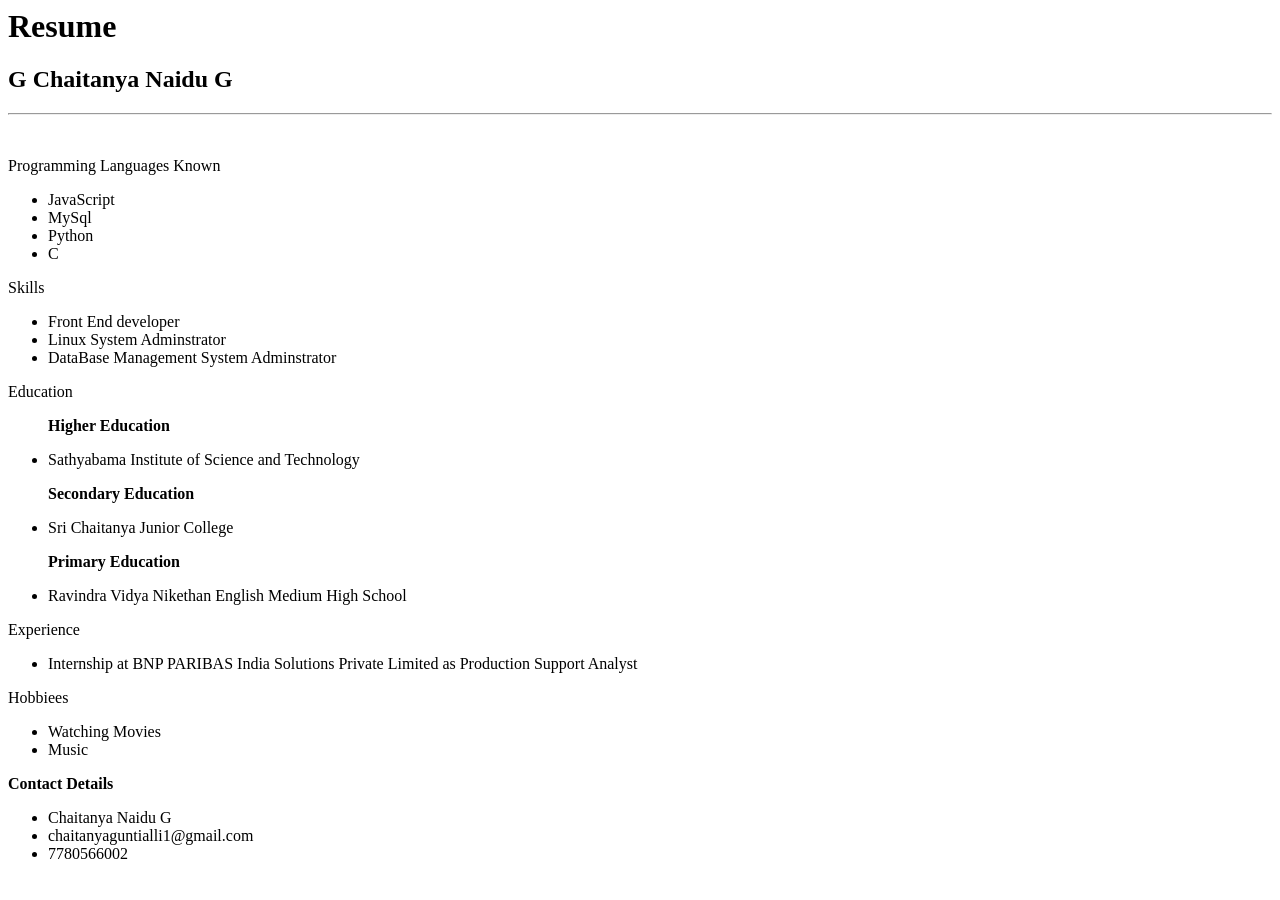
<file: Week2/day4/index.html>
<html>
<head>
    <title>My Resume</title>
</head>
<body>
<div class="content">
  <h1>Resume</h1>
  <h2>G Chaitanya Naidu G</h2>
  <hr/>
  <br>
  <p class="head">Programming Languages Known</p>
  <ul>
    <li>JavaScript</li>
    <li>MySql</li>
    <li>Python</li>
    <li>C</li>
  </ul>
  <p class="head">Skills</p>
  <ul>
    <li>Front End developer</li>
    <li>Linux System Adminstrator</li>
    <li>DataBase Management System Adminstrator</li>
  </ul>
  <p class="head">Education</p>
  <ul>
      <p><strong>Higher Education</strong></p>
      <li>Sathyabama Institute of Science and Technology</li>
      <p><strong>Secondary Education</strong></p>
      <li>Sri Chaitanya Junior College</li>
      <p><strong>Primary Education</strong></p>
      <li>Ravindra Vidya Nikethan English Medium High School</li>
  </ul>
  <p class="head">Experience</p>
  <ul>
    <li>Internship at BNP PARIBAS India Solutions Private Limited as Production Support Analyst</li>
  </ul>
  <p class="head">Hobbiees</p>
  <ul>
    <li>Watching Movies</li>
    <li>Music</li>
  </ul>
</div>
<div>
    <p><strong>Contact Details</strong></p>
    <ul>
        <li>Chaitanya Naidu G</li>
        <li>chaitanyaguntialli1@gmail.com</li>
        <li>7780566002</li>
    </ul>
</div>
</body>
</html>
</file>
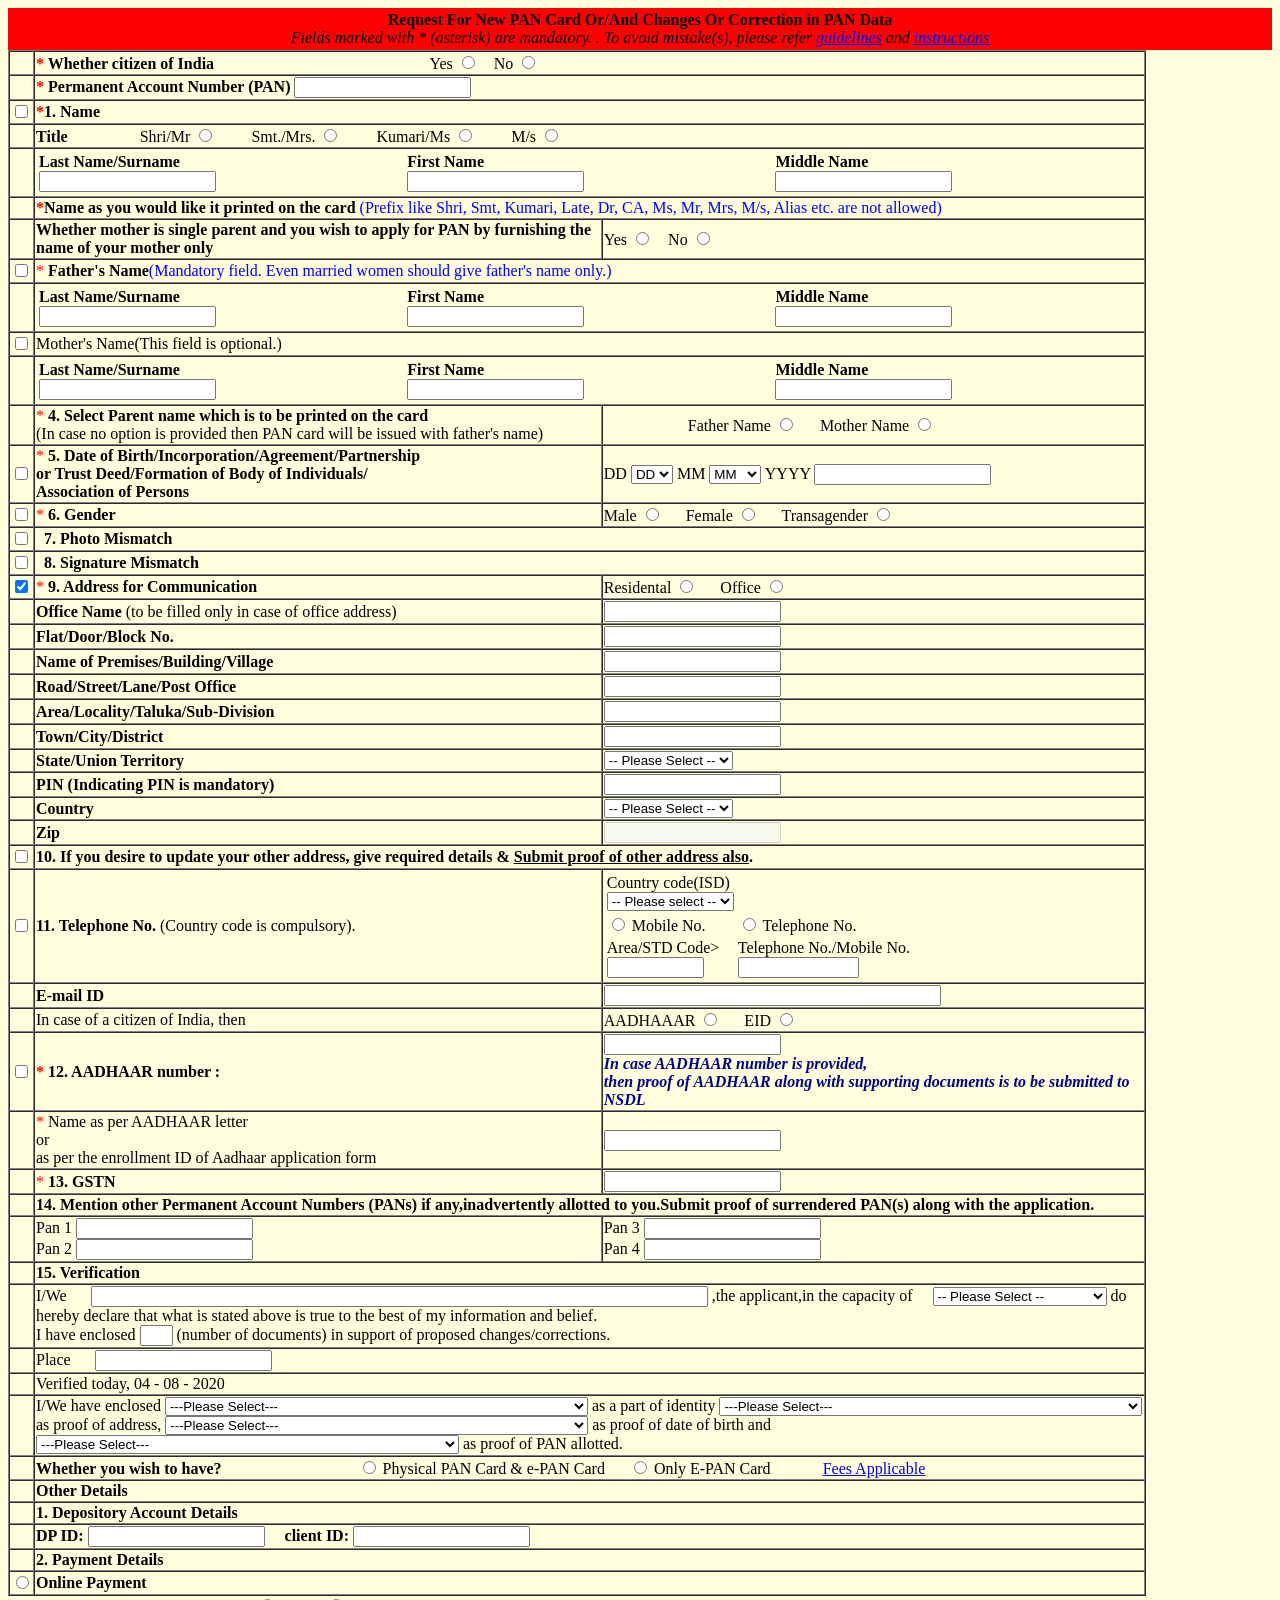
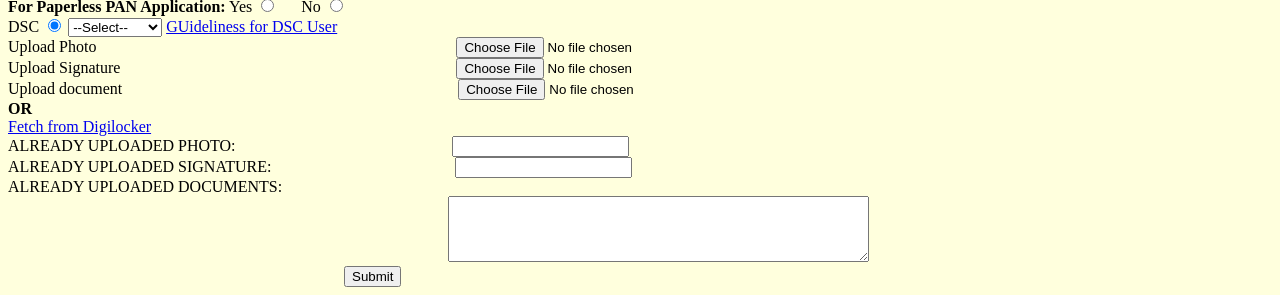
<file: Week3/Day1/index.html>
<!DOCTYPE html>
<html>
<head>
    <title>Pan Card Task</title>
 
</head>
<body bgcolor="FFFFDD">
    <table width = "100%" bgcolor="RED">
        <tbody><tr>
           <td align = "CENTER">
               <b>Request For New PAN Card Or/And Changes Or Correction in PAN Data</b><br>
                    <i>Fields marked with * (asterisk) are mandatory. . To avoid mistake(s), please refer <a href="#">guidelines</a> and <a href="#">instructions</a></i>
                </b>
           </td>
        </tr>
    </tbody></table>

    <form  >
        <table border="1" cellspacing="0" cellspacing="0" width=90%>
            <tbody>
                <tr>
                    <td>&nbsp;</td>
                    <td colspan="2">
                        <b><font color="RED">*</font> Whether citizen of India</b>
                        &emsp;&emsp;&emsp;&emsp;&emsp;&emsp;&emsp;&emsp;&emsp;&emsp;&emsp;&emsp;&emsp;
                        <label for="india">Yes</label>
                        <input type="radio" name="citizen" id="india">&nbsp; &nbsp;
                        <label for="others">No</label> 
                        <input type="radio" name="citizen" id="others">
                </td>
                </tr>
                
                <tr>
                    <td>&nbsp;</td>
                    <td colspan="2">
                        <b><font color="RED">*</font> Permanent Account Number (PAN) </b>
                        <input type="text" value="" id="panNum">
                    </td>
                </tr>
                <tr>
                    <td><input type="checkbox" id="name-check"></td>
                    <td colspan="2"><b><font color="RED">*</font>1. Name</b></td>
                </tr>

                <tr>
                    <td>&nbsp;</td>
                    <td colspan="2"><b>Title</b> 
                    &emsp;&emsp;&emsp;&emsp;

                    <label for="MarriedMen">Shri/Mr</label>
                    <input type="radio" name="title" id="MarriedMen">&emsp;&emsp;
                        
                    <label for="MarriedWomen">Smt./Mrs.</label> 
                    <input type="radio" name="title" id="MarriedWomen">&emsp;&emsp;

                    <label for="Men">Kumari/Ms</label>
                    <input type="radio" name="title" id="Men">&emsp;&emsp;
                        
                    <label for="Women">M/s</label> 
                    <input type="radio" name="title" id="Women">
                </td>
                </tr>
                <tr>
                    <td>&nbsp;</td>
                    <td colspan="2">
                      <table width="100%">
                      <tbody><tr>
                         <td><b>Last Name/Surname</b><br><input type="text" name="lname" ></td>
                         <td><b>First Name</b><br><input type="text" name="fname" ></td>
                         <td><b>Middle Name</b><br><input type="text" name="mname" ></td>
                      </tr>
                      </tbody></table>
                    </td>
                </tr>

                <tr>
                    <td>&nbsp;</td>
                    <td colspan="2"><b><font color="RED">*</font>Name as you would like it printed on the card</b> <font color='BLUE'>(Prefix like Shri, Smt, Kumari, Late, Dr, CA, Ms, Mr, Mrs, M/s, Alias etc. are not allowed)</font></td>
                </tr>

                <tr>
                    <td>&nbsp;</td>
                    <td width="50%"><b> Whether mother is single parent and you wish to apply for PAN by furnishing the name of  your mother only
                     </td>
                        <td> <label for="yes">Yes</label>
                            <input type="radio" name="singleParent" id="yes">&nbsp; &nbsp;
                            <label for="no">No</label> 
                            <input type="radio" name="singleParent" id="no"></td>
                </tr>

                <tr>
                    <td><input type="checkbox" id="fname-check"></td>
                    <td colspan="2"><font color ="RED">*</font><b> Father's Name</b><font color='BLUE'>(Mandatory field. Even married women should give father's name only.)</font></td>
                </tr>
                <tr>
                    <td>&nbsp;</td>
                    <td colspan="2">
                        <table width="100%">
                        <tbody><tr>
                           <td><b>Last Name/Surname</b><br><input type="text" name="lname" ></td>
                           <td><b>First Name</b><br><input type="text" name="fname" ></td>
                           <td><b>Middle Name</b><br><input type="text" name="mname" ></td>
                        </tr>
                        </tbody></table>
                    </td>
                </tr>

                <tr>
                    <td><input type="checkbox" id="mname-check"></td>
                        <td colspan="2">Mother's Name(This field is optional.)</td>
                </tr>
                <tr>
                    <td>&nbsp;</td>
                    <td colspan="2">
                        <table width="100%">
                        <tbody><tr>
                           <td><b>Last Name/Surname</b><br><input type="text" name="lname" ></td>
                           <td><b>First Name</b><br><input type="text" name="fname" ></td>
                           <td><b>Middle Name</b><br><input type="text" name="mname" ></td>
                        </tr>
                        </tbody></table>
                      </td>
  
                </tr>

                <tr>
                    <td>&nbsp;</td>
                    <td width="50%"> 
                        <font color ="RED">*</font><b> 4. Select Parent name which is to be printed on the card</b><br>
                        (In case no option is provided then PAN card will be issued with father's name)
                            
                        </td>
                        <td>
                            &emsp;&emsp;&emsp;&emsp;&emsp;
                            <label for="father-name">Father Name</label>
                            <input type="radio" name="fm-name" id="father-name">
                            &nbsp;&nbsp;&nbsp;&nbsp;
                            <label for="mother-name">Mother Name</label>
                            <input type="radio" name="fm-name" id="mother-name">
                        </td>
                </tr>   

                <tr>
                    <td><input type="checkbox" id="dob-check"></td>
                    <td width="50%"><font color ="RED">*</font><b> 5. Date of Birth/Incorporation/Agreement/Partnership<br>
                        or Trust Deed/Formation of Body of Individuals/<br>
                        Association of Persons
                
                    </td>
                    <td >
                
                            <font>DD</font>
                            <select name="date" id="date">
                                <option value="">DD</option>
                                <option value="">1</option>
                                <option value="">2</option>
                                <option value="">3</option>
                                <option value="">4</option>
                                <option value="">5</option>
                                <option value="">6</option>
                                <option value="">7</option>
                                <option value="">8</option>
                                <option value="">9</option>
                                <option value="">11</option>
                                <option value="">12</option>
                                <option value="">13</option>
                                <option value="">14</option>
                                <option value="">15</option>
                                <option value="">16</option>
                                <option value="">17</option>
                                <option value="">18</option>
                                <option value="">19</option>
                                <option value="">20</option>
                                <option value="">21</option>
                                <option value="">22</option>
                                <option value="">23</option>
                                <option value="">24</option>
                                <option value="">25</option>
                                <option value="">26</option>
                                <option value="">27</option>
                                <option value="">28</option>
                                <option value="">29</option>
                                <option value="">30</option>
                                <option value="">31</option>
                             
                            </select>
    
                            <font>MM</font>
                            <select name="month" id="month">
                                <option value="">MM</option>
                                <option value="">JAN</option>
                                <option value="">FEB</option>
                                <option value="">MAR</option>
                                <option value="">APR</option>
                                <option value="">MAY</option>
                                <option value="">JUN</option>
                                <option value="">JLY</option>
                                <option value="">AUG</option>
                                <option value="">SEP</option>
                                <option value="">OCT</option>
                                <option value="">NOV</option>
                                <option value="">DEC</option>
                            </select>
                        
                            <font>YYYY</font>
                            <input type="text">
                        
                    </td>
                </tr>

                <tr>
                    <td><input type="checkbox" id="gender-check"></td>
                    <td>
                        <font color ="RED">*</font><b> 6. Gender</b>
                            
                        </td>
                        <td>
                            <label for="male">Male</label>
                            <input type="radio" name="gender" id="male">
                            &nbsp;&nbsp;&nbsp;&nbsp;
                            <label for="female">Female</label>
                            <input type="radio" name="gender" id="female">
                            &nbsp;&nbsp;&nbsp;&nbsp;
                            <label for="trans">Transagender</label>
                            <input type="radio" name="gender" id="trans">
                        </td>
                </tr>

                <tr>
                    <td><input type="checkbox" id="photo-check"></td>
                    <td colspan="2">
                        <b>&nbsp; 7. Photo Mismatch</b>
                    </td>
                </tr>
                <tr>
                    <td><input type="checkbox" id="sign-check"></td>
                    <td colspan="2">
                        <b>&nbsp; 8. Signature Mismatch</b>
                    </td>
                </tr>
                <tr>
                    <td><input type="checkbox" id="sign-check" checked></td>
                    <td>
                        <font color ="RED">*</font><b> 9. Address for Communication</b>
                           
                    </td>
                    <td>
                        <label for="male">Residental</label>
                        <input type="radio" name="addres" id="res">
                        &nbsp;&nbsp;&nbsp;&nbsp;
                        <label for="female">Office</label>
                        <input type="radio" name="addres" id="off">
                    </td>
                </tr>
                <tr>
                    <td>&nbsp;</td>
                    <td>
                        <b>Office Name</b> (to be filled only in case of office address)
                        </td>
                    <td><input type="text"></td>
                </tr>
                <tr>
                    <td>&nbsp;</td>
                    <td>
                        <b>Flat/Door/Block No.</b>
                        
                    </td>
                    <td>
                        <input type="text">
                    </td>
                </tr>
                <tr>
                    <td>&nbsp;</td>
                    <td>
                        <b>Name of Premises/Building/Village</b>
                        
                    </td>
                    <td>
                        <input type="text">
                    </td>
                </tr>   
                <tr>
                    <td>&nbsp;</td>
                    <td>
                        <b>Road/Street/Lane/Post Office</b>
                    </td>
                    <td>
                        <input type="text">
                    </td>
                </tr>
                <tr>
                    <td>&nbsp;</td>
                    <td>
                        <b>Area/Locality/Taluka/Sub-Division</b>
                       
                    </td>
                    <td>
                        <input type="text">
                    </td>
                </tr>
                <tr>
                    <td>&nbsp;</td>
                    <td>
                        <b>Town/City/District</b>
                        
                    </td>
                    <td>
                        <input type="text">
                    </td>
                </tr>

                <tr>
                    <td>&nbsp;</td>
                    <td>
                        <b>State/Union Territory</b>
                        
                    </td>
                    <td>
                        <select>
                            <option value="">-- Please Select --</option>
                            <option value="tn">Tn</option>
                            <option value="other">Others</option>
                        </select>
                    </td>
                </tr>

                <tr>
                    <td>&nbsp;</td>
                    <td>
                        <b>PIN (Indicating PIN is mandatory)</b>
        
                    </td>
                    <td>
                        <input type="text">
                    </td>
                </tr>

                <tr>
                    <td>&nbsp;</td>
                    <td>
                        <b>Country</b> 
                    </td>
                    <td>
                        <select>
                            <option value="">-- Please Select --</option>
                            <option value="in">India</option>
                            <option value="other">Others</option>
                        </select>
                    </td>
                </tr>

                <tr>
                    <td>&nbsp;</td>
                    <td>
                        <b>Zip</b>
                    </td>
                    <td>
                        <input type="text" disabled>
                    </td>
                </tr>

                <tr>
                    <td>
                       <input type="checkbox">
                    </td>
                    <td colspan="2">
                       <b> 10. If you desire to update your other address, give required details &amp; </b> <b> <u> Submit proof of other
                       address also</u>.
                    </b></td>
                  </tr>
                  <tr>
                    <td>
                       <input type="checkbox">
                    </td>
                    <td>
                       <b>11. Telephone No.</b>
                        (Country code is compulsory)</u>.
                    </td>
                    <td>
                        <table>
                            <tbody>
                                <tr>
                                    <td>
                                        Country code(ISD) <br>
                                        <select name="ph" id="TelNum">
                                            <option value="">-- Please select --</option>
                                            <option value="in">India (91)</option>
                                            <option value="others">Others (61)</option>
                                        </select>
                                    </td>
                                </tr>
                                <tr>
                                    <td>
                                        <input type="RADIO" name="number" id="phnum" value="M"> Mobile No.
                                    </td>
                                        
                                    <td colspan="1">
                                        <input type="RADIO" name="number" id="telnum" value="T"> Telephone No.
                                    </td>
                                </tr>
                                <tr>
                                    <td>
                                        Area/STD Code><br>
                                        <input type="text" name="STD" value="" id="telnum1" size="10" maxlength="7">
                                       </td>
                                       <td>
                                       Telephone No./Mobile No.<br>
                                        <input type="text" name="NUM" value="" id="pantelnum2" size="13" maxlength="13">
                                        </td>
                                </tr>
                            </tbody>
                        </table>
                    </td>
                  </tr>
                  <tr>
                    <td>&nbsp;</td>
                    <td><b> E-mail ID</b>
                    </td>
                    <td>
                        <input type="text" name="PAN_EMAIL" value="" size="40" maxlength="40">
                    </td>
                  </tr>

                  <tr>
                    <td>&nbsp;</td>
                    <td>
                        In case of a citizen of India, then      
                    </td>
                    <td>
                        <label for="AADHAAAR">AADHAAAR</label>
                            <input type="radio" name="addres" id="AADHAAAR">
                            &nbsp;&nbsp;&nbsp;&nbsp;
                            <label for="EID">EID</label>
                            <input type="radio" name="addres" id="EID   ">
                    </td>
                </tr>

                <tr id="AADHAR">
                   
                    <td><input type="checkbox" id="aadhar-check"></td>
                    <td> <b><font color="RED">*</font> 12. AADHAAR number : </b></td>
                      <td>
                        <input type="text" id="aadh-num">
                        <input type="hidden"> <br>
                        <i><b><font color="#00008B">In case AADHAAR number is provided, <br>then proof of AADHAAR along with supporting documents is to be submitted to NSDL</font></b></i>
                     </td>  
                </tr>
                 <tr>
                 <td> </td>
                   <td><font color="RED">*</font> Name as per AADHAAR letter <br>or <br>as per the enrollment ID of Aadhaar application form
                   </td>
                   <td>
                    <input type="text" id="aad">
                   </td>
                 </tr>
                 
        
                 
                 
                 <tr>
                   <td>&nbsp;</td>
                   <td><font color="RED">*</font> <b>13. GSTN</b>
                    &emsp;&emsp;&emsp;&emsp;&emsp;&emsp;&emsp;&emsp;&emsp;&emsp;&emsp;&emsp;&emsp;&emsp;&emsp;&emsp;&emsp;&emsp;&emsp;&emsp;
                    </td>
                    <td>
                        <input type="text" name="GSTN" value="">
                    </td>
                 </tr>
                 
                 <tr>
                    <td>&nbsp;</td>
                    <td colspan="2"><b>14.  Mention other Permanent Account Numbers (PANs) if any,inadvertently allotted to you.<a>Submit proof of surrendered PAN(s) along with the application.</a> </b></td>
                </tr>
                <tr>
                    <td>&nbsp;</td>
                    <td>
                        <label for="pan1">Pan 1</label>
                        <input type="text" name="pan1" value=""><br>

                        <label for="pan2">Pan 2</label>
                        <input type="text" name="pan2" value=""><br>
                    </td>
                    <td>
                        <label for="pan3">Pan 3</label>
                        <input type="text" name="pan3" value=""><br>
                        
                        <label for="pan4">Pan 4</label>
                        <input type="text" name="pan4" value=""><br>
                    </td>
                </tr>
                
                <tr>
                    <td>&nbsp;</td>
                    <td colspan="2"><b> 15. Verification </b></td>
                 </tr>
                 
                 <tr>
                     <td>&nbsp;</td>
                     <td colspan="2" valign="TOP">I/We 
                     &emsp;
                     <input type="text" name="PAN_VERIFY_NAME" value="" size="75" maxlength="75" onchange="document.getElementById('dsc1').value=this.value" onload="document.getElementById('dsc1').value=this.value"> 
                     ,the applicant,in the capacity of
                     &nbsp;&nbsp;&nbsp;
                     <select name="PAN_VERIFY_CAPACITY">
                              <option value="">-- Please Select --
                              </option><option value="01"> Himself/herself
                              </option><option value="07"> Representative Assessee
                         </option></select>
                     do hereby declare that what is stated above is true to the best of my information and belief. <br>
                     I have enclosed <input type="text" name="PAN_NOCOPY" value="" size="2" maxlength="2">
                     (number of documents) in support of proposed changes/corrections.
                   </td>
                 </tr>
    
                 <tr>
                    <td>&nbsp;</td>
                    <td colspan="2">Place
                      &nbsp;&nbsp;&nbsp;&nbsp;
                      <input type="text" name="Place" value="">
                    </td>
                   </tr>
                  
                   <tr>
                    <td>&nbsp;</td>
                    <td colspan="2">
                      Verified today, 04 - 08 - 2020
                    </td>
                  </tr>
                
                <tr>
                    <td>&nbsp;</td>
                    <td colspan="2">
                        I/We have enclosed   
                        <select name="name">
                            <option value="">---Please Select---</option><option value="9" title="Copy of passport">Copy of passport</option><option value="36" title="Copy of Person of Indian Origin card issued by Government of India">Copy of Person of Indian Origin card issued by Government of India</option>
                        </select>
                        as a part of identity
                        <select name="name">
                            <option value="">---Please Select---</option><option value="9" title="Copy of passport">Copy of passport</option><option value="36" title="Copy of Person of Indian Origin card issued by Government of India">Copy of Person of Indian Origin card issued by Government of India</option>
                        </select>
                        as proof of address,
                        <select name="name">
                            <option value="">---Please Select---</option><option value="9" title="Copy of passport">Copy of passport</option><option value="36" title="Copy of Person of Indian Origin card issued by Government of India">Copy of Person of Indian Origin card issued by Government of India</option>
                        </select>
                        as proof of date of birth and
                        <select name="name">
                            <option value="">---Please Select---</option><option value="9" title="Copy of passport">Copy of passport</option><option value="36" title="Copy of Person of Indian Origin card issued by Government of India">Copy of Person of Indian Origin card issued by Government of India</option>
                        </select>
                         as proof of PAN allotted.
                    </td>
                </tr>
 
                <tr>
                    <td>&nbsp;</td>
                    <td colspan="2">
                        <b> Whether you wish to have? </b>
                        &emsp;&emsp;&emsp;&emsp;&emsp;&emsp;&emsp;&emsp;
                        <input type="radio" name="card" id="both">    
                        <label for="both">Physical PAN Card & e-PAN Card</label>
                            &nbsp;&nbsp;&nbsp;&nbsp;
                            <input type="radio" name="card" id="e-pan">
                            <label for="e-pan">Only E-PAN Card</label>
                            &emsp;&emsp;&emsp;<a href="#">Fees Applicable</a>
                    </td>
                </tr>

                <tr>
                    <td>&nbsp;</td>
                    <td colspan="2">
                        <b> Other Details </b>
                    </td>
                </tr>

                <tr>
                    <td>&nbsp;</td>
                    <td colspan="2">
                        <b>1. Depository Account Details</b>
                    </td>
                </tr>

                <tr>
                    <td>&nbsp;</td>
                    <td colspan="2">
                        <b> DP ID:</b>
                        <input type="text" id="DP"> &nbsp;&nbsp;&nbsp;
                        <b> client ID:</b>
                        <input type="text" id="client">
                    </td>
                </tr>

                <tr>
                    <td>&nbsp;</td>
                    <td colspan="2">
                        <b> 2. Payment Details </b>
                    </td>
                </tr>

                <tr>
                    <td><input type="radio" id="paymnet"></td>
                    <td colspan="2">
                        <b> Online Payment </b>
                    </td>
                </tr>
            </tbody>
        </table>
        <b>For Paperless PAN Application:</b>
            <label for="paperless">Yes</label>
            <input type="radio" name="isPaper" id="yes">
            &nbsp;&nbsp;&nbsp;&nbsp;
            <label for="paper">No</label>
            <input type="radio" name="isPaper" id="no">
            <br>
            <label for="dsc">DSC</label>
            <input type="radio" name="isPaper" id="dsc" checked>
            <select>
                <option value="select">--Select--</option>
                 <option value="MINOR">Minor</option>
                 <option value="lu">Lunatic/Idiot</option>
                 <option value="self">Self</option>
            </select>
            <a href="#">GUideliness for DSC User</a>
            
            <br>
            <label for="photo">Upload Photo</label>
            &emsp;&emsp;&emsp;&emsp;&emsp;&emsp;&emsp;&emsp;&emsp;&emsp;&emsp;&emsp;&emsp;&emsp;&emsp;&emsp;&emsp;&emsp;&emsp;&emsp;&emsp;&emsp;
            <input type="file" id="photo">
            
            <br>
            <label for="sign">Upload Signature</label>
            &nbsp;&nbsp;&emsp;&emsp;&emsp;&emsp;&emsp;&emsp;&emsp;&emsp;&emsp;&emsp;&emsp;&emsp;&emsp;&emsp;&emsp;&emsp;&emsp;&emsp;&emsp;&emsp;
            <input type="file" id="sign">

            <br>
            <label for="document">Upload document</label>
            &nbsp;&nbsp;&emsp;&emsp;&emsp;&emsp;&emsp;&emsp;&emsp;&emsp;&emsp;&emsp;&emsp;&emsp;&emsp;&emsp;&emsp;&emsp;&emsp;&emsp;&emsp;&emsp;
            <input type="file" id="document">
            <br>
            <b>OR</b>
            <br>
            <a href="#">Fetch from Digilocker</a>
            
            <br>
            <label for="photo-send">ALREADY UPLOADED PHOTO:</label>
            &emsp;&emsp;&emsp;&emsp;&emsp;&emsp;&emsp;&emsp;&emsp;&emsp;&emsp;&emsp;&emsp;
            <input type="text" id="photo-send">
            
            <br>
            <label for="sign-send">ALREADY UPLOADED SIGNATURE:</label>
            &emsp;&emsp;&emsp;&emsp;&emsp;&emsp;&emsp;&emsp;&emsp;&emsp;&emsp;
            <input type="text" id="sign-send">
            
            <br>
            <label for="document-send">ALREADY UPLOADED DOCUMENTS:</label><br>
            &emsp;&emsp;&emsp;&emsp;&emsp;&emsp;&emsp; &emsp;&emsp;&emsp;&emsp;&emsp;&emsp;&emsp;&emsp;&emsp;&emsp;&emsp;&emsp;&emsp;&emsp;&emsp;&emsp;&emsp;&emsp;&emsp;&emsp;
            <textarea rows="4" cols="50" value=""></textarea><br>
            &emsp;&emsp;&emsp;&emsp;&emsp;&emsp;&emsp;&emsp;&emsp;&emsp;&emsp;&emsp;&emsp;&emsp;&emsp;&emsp;&emsp;&emsp;&emsp;&emsp;&emsp;<input  type="submit">
            
        </form>

</body>
</html>
</file>
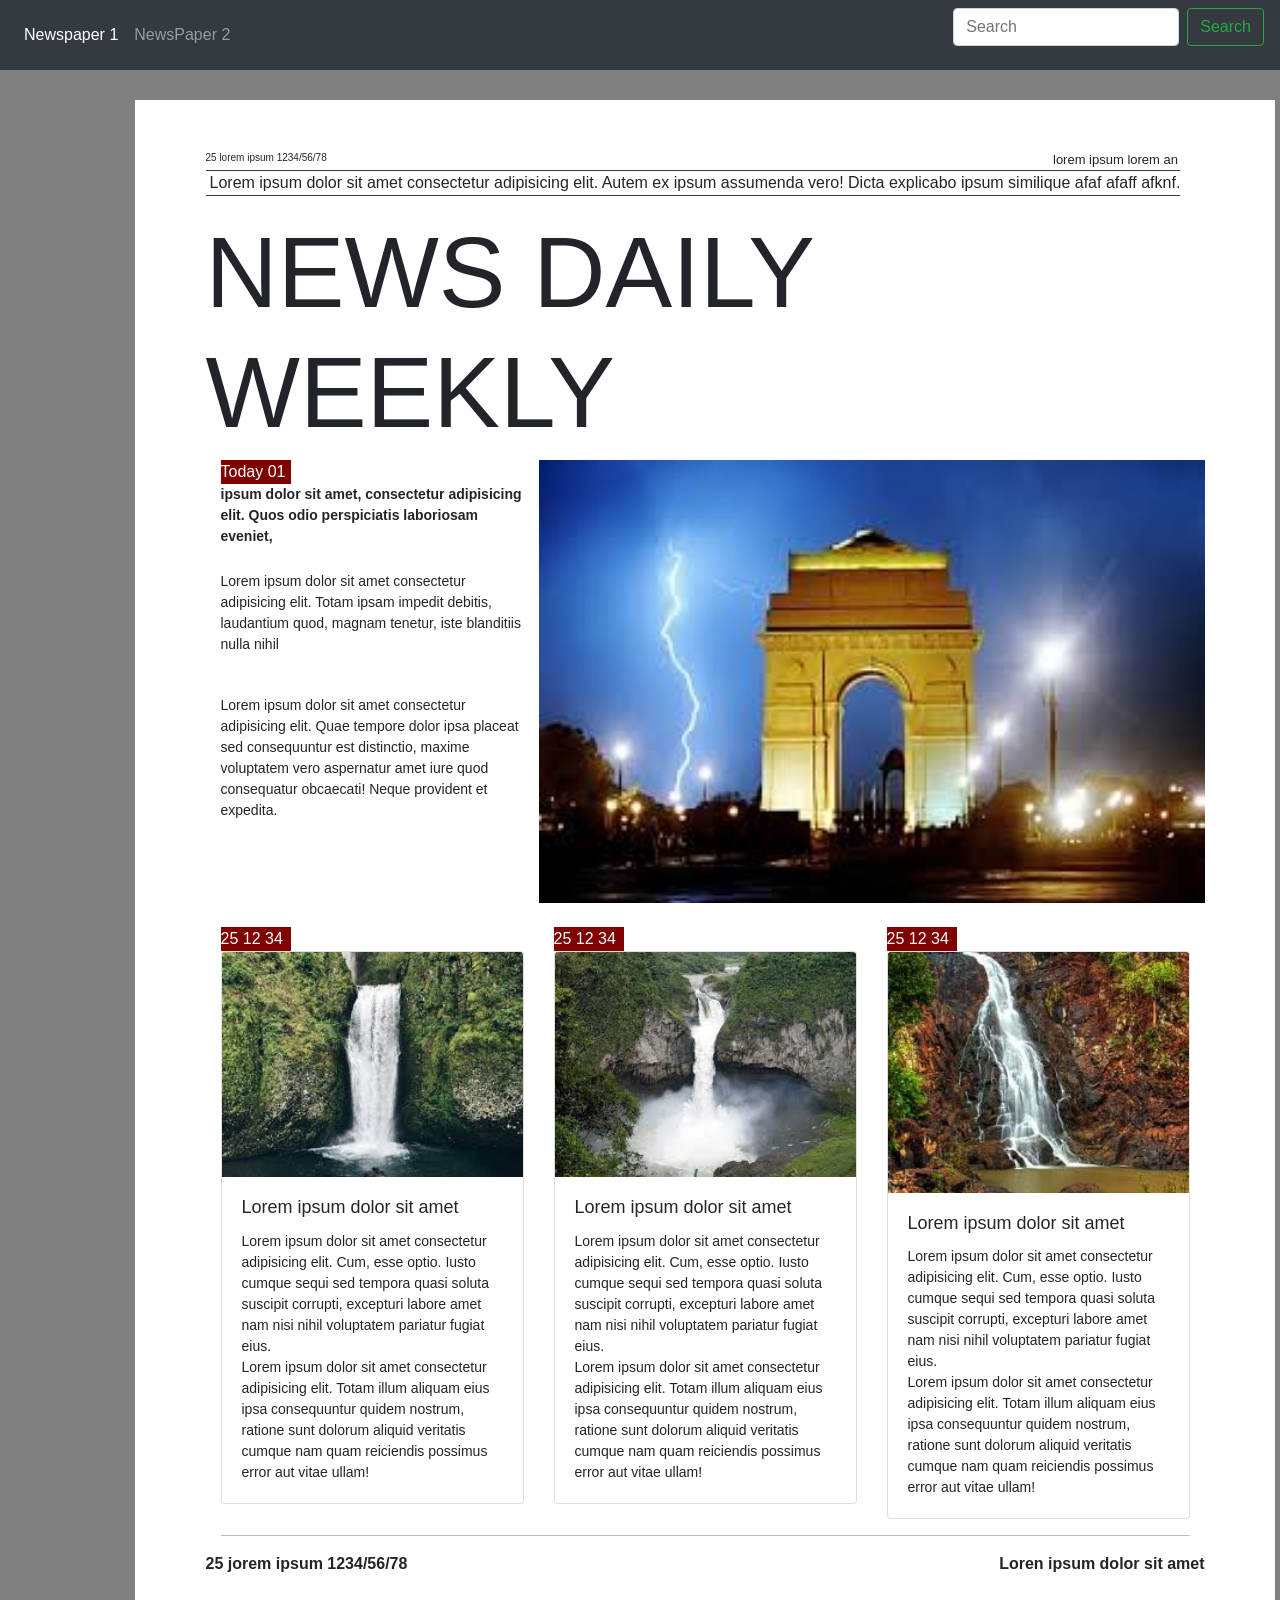
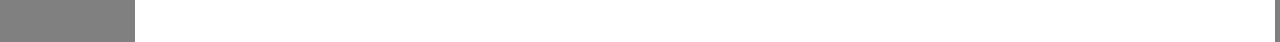
<file: week4/day1/NewsPaperTask/index.html>
<html lang="en">
<head>
    <title>NewsPaper</title>
    <link rel="stylesheet" href="https://stackpath.bootstrapcdn.com/bootstrap/4.5.1/css/bootstrap.min.css">
    <link rel="stylesheet" href="style.css">
    <style>
        hr {
    margin-top: 1rem;
    margin-bottom: 1rem;
    border: 0;
    border-top: 1px solid rgb(0 0 0 / 26%);
    
    }
    </style>
</head>
<body style="background-color: grey;">
     <header>
        <nav class="navbar navbar-expand-md navbar-dark fixed-top bg-dark">
          <button class="navbar-toggler" type="button" data-toggle="collapse" data-target="#navbarCollapse" aria-controls="navbarCollapse" aria-expanded="false" aria-label="Toggle navigation">
            <span class="navbar-toggler-icon"></span>
          </button>
          <div class="collapse navbar-collapse" id="navbarCollapse">
            <ul class="navbar-nav mr-auto">
              <li class="nav-item active">
                <a class="nav-link disabled" href="index.html">Newspaper 1 <span class="sr-only">(current)</span></a>
              </li>
              <li class="nav-item">
                <a class="nav-link" href="task1.html">NewsPaper 2</a>
              </li>
             
            </ul>
            <form class="form-inline mt-2 mt-md-0">
              <input class="form-control mr-sm-2" type="text" placeholder="Search" aria-label="Search">
              <button class="btn btn-outline-success my-2 my-sm-0" type="submit">Search</button>
            </form>
          </div>
        </nav>
    </header>
      <div class="container outermost">
          <div class="container innerbox">
            <div class="row">
                <div class="col-2 pl-0">
                    <p style="font-size: 10px;padding-bottom: 0px;margin-bottom: 0px;">25 lorem ipsum 1234/56/78</p>
                </div>
                <div class="col-2 offset-md-8 pr-0">
                    <p style="font-size: 13px;padding-bottom: 0px;margin-bottom: 0px;">lorem ipsum lorem an </p>
                </div>
            </div>
            <div class="row">
                <p class="pt-0 pl-1 border-top border-bottom border-dark">Lorem ipsum dolor sit amet consectetur adipisicing elit. Autem ex ipsum assumenda vero! Dicta explicabo ipsum similique afaf afaff afknf.</p>
            </div>
            <div class="row">
                <h1 style="font-size: 100px;">NEWS DAILY WEEKLY</h1>
            </div>
            <div class="row">
                <div class="col-4">
                    <div class="banner">Today 01</div>
                    <strong style="font-size: 14px;">ipsum dolor sit amet, consectetur adipisicing elit. Quos odio perspiciatis laboriosam eveniet,</strong> 
                    <br>
                    <br>
                    <p style="font-size: 14px;">Lorem ipsum dolor sit amet consectetur adipisicing elit. Totam ipsam impedit debitis, laudantium quod, magnam tenetur, iste blanditiis nulla nihil</p>
                    <br>
                    <p style="font-size: 14px;">Lorem ipsum dolor sit amet consectetur adipisicing elit. Quae tempore dolor ipsa placeat sed consequuntur est distinctio, maxime voluptatem vero aspernatur amet iure quod consequatur obcaecati! Neque provident et expedita.</p>
                </div>
                <div class="col-8">
                    <div class="row">
                       <img src="Image1.jpg" alt="article1" class="article1 img-fluid">
                    </div>
                </div>
            </div>
            <br>
            <div class="row">
                <div class="col-4">
                    <div class="banner">25 12 34</div>
                    <div class="card">
                        <img class="card-img-top img-fluid" src="image2.jpg" alt="Card image">
                        <div class="card-body">
                          <h4 class="card-title" style="font-size: 18px;">Lorem ipsum dolor sit amet</h4>
                          <p class="card-text" style="font-size: 14px;">Lorem ipsum dolor sit amet consectetur adipisicing elit. Cum, esse optio. Iusto cumque sequi sed tempora quasi soluta suscipit corrupti, excepturi labore amet nam nisi nihil voluptatem pariatur fugiat eius.
                            <br>
                            Lorem ipsum dolor sit amet consectetur adipisicing elit. Totam illum aliquam eius ipsa consequuntur quidem nostrum, ratione sunt dolorum aliquid veritatis cumque nam quam reiciendis possimus error aut vitae ullam!

                          </p>
                        </div>
                    </div>
                </div>
                <div class="col-4">
                    <div class="banner">25 12 34</div>
                    <div class="card">
                        <img class="card-img-top img-fluid" src="image3.jpg" alt="Card image">
                        <div class="card-body">
                          <h4 class="card-title" style="font-size: 18px;">Lorem ipsum dolor sit amet</h4>
                          <p class="card-text" style="font-size: 14px;">Lorem ipsum dolor sit amet consectetur adipisicing elit. Cum, esse optio. Iusto cumque sequi sed tempora quasi soluta suscipit corrupti, excepturi labore amet nam nisi nihil voluptatem pariatur fugiat eius.
                            <br>
                            Lorem ipsum dolor sit amet consectetur adipisicing elit. Totam illum aliquam eius ipsa consequuntur quidem nostrum, ratione sunt dolorum aliquid veritatis cumque nam quam reiciendis possimus error aut vitae ullam!

                          </p>
                        </div>
                    </div>
                </div>
                <div class="col-4">
                    <div class="banner">25 12 34</div>
                    <div class="card">
                        <img class="card-img-top img-fluid" src="image4.jpg" alt="Card image">
                        <div class="card-body">
                          <h4 class="card-title" style="font-size: 18px;">Lorem ipsum dolor sit amet</h4>
                          <p class="card-text" style="font-size: 14px;">Lorem ipsum dolor sit amet consectetur adipisicing elit. Cum, esse optio. Iusto cumque sequi sed tempora quasi soluta suscipit corrupti, excepturi labore amet nam nisi nihil voluptatem pariatur fugiat eius.
                            <br>
                            Lorem ipsum dolor sit amet consectetur adipisicing elit. Totam illum aliquam eius ipsa consequuntur quidem nostrum, ratione sunt dolorum aliquid veritatis cumque nam quam reiciendis possimus error aut vitae ullam!

                          </p>
                        </div>
                    </div>
                </div>
            </div>
            <hr>
            <div class="row">
                <p class="w-100"><b>25 jorem ipsum 1234/56/78</b><b class="float-right"> Loren ipsum dolor sit amet</b></p>
              </div>

         </div>
      </div>


</body>
</html>
</file>
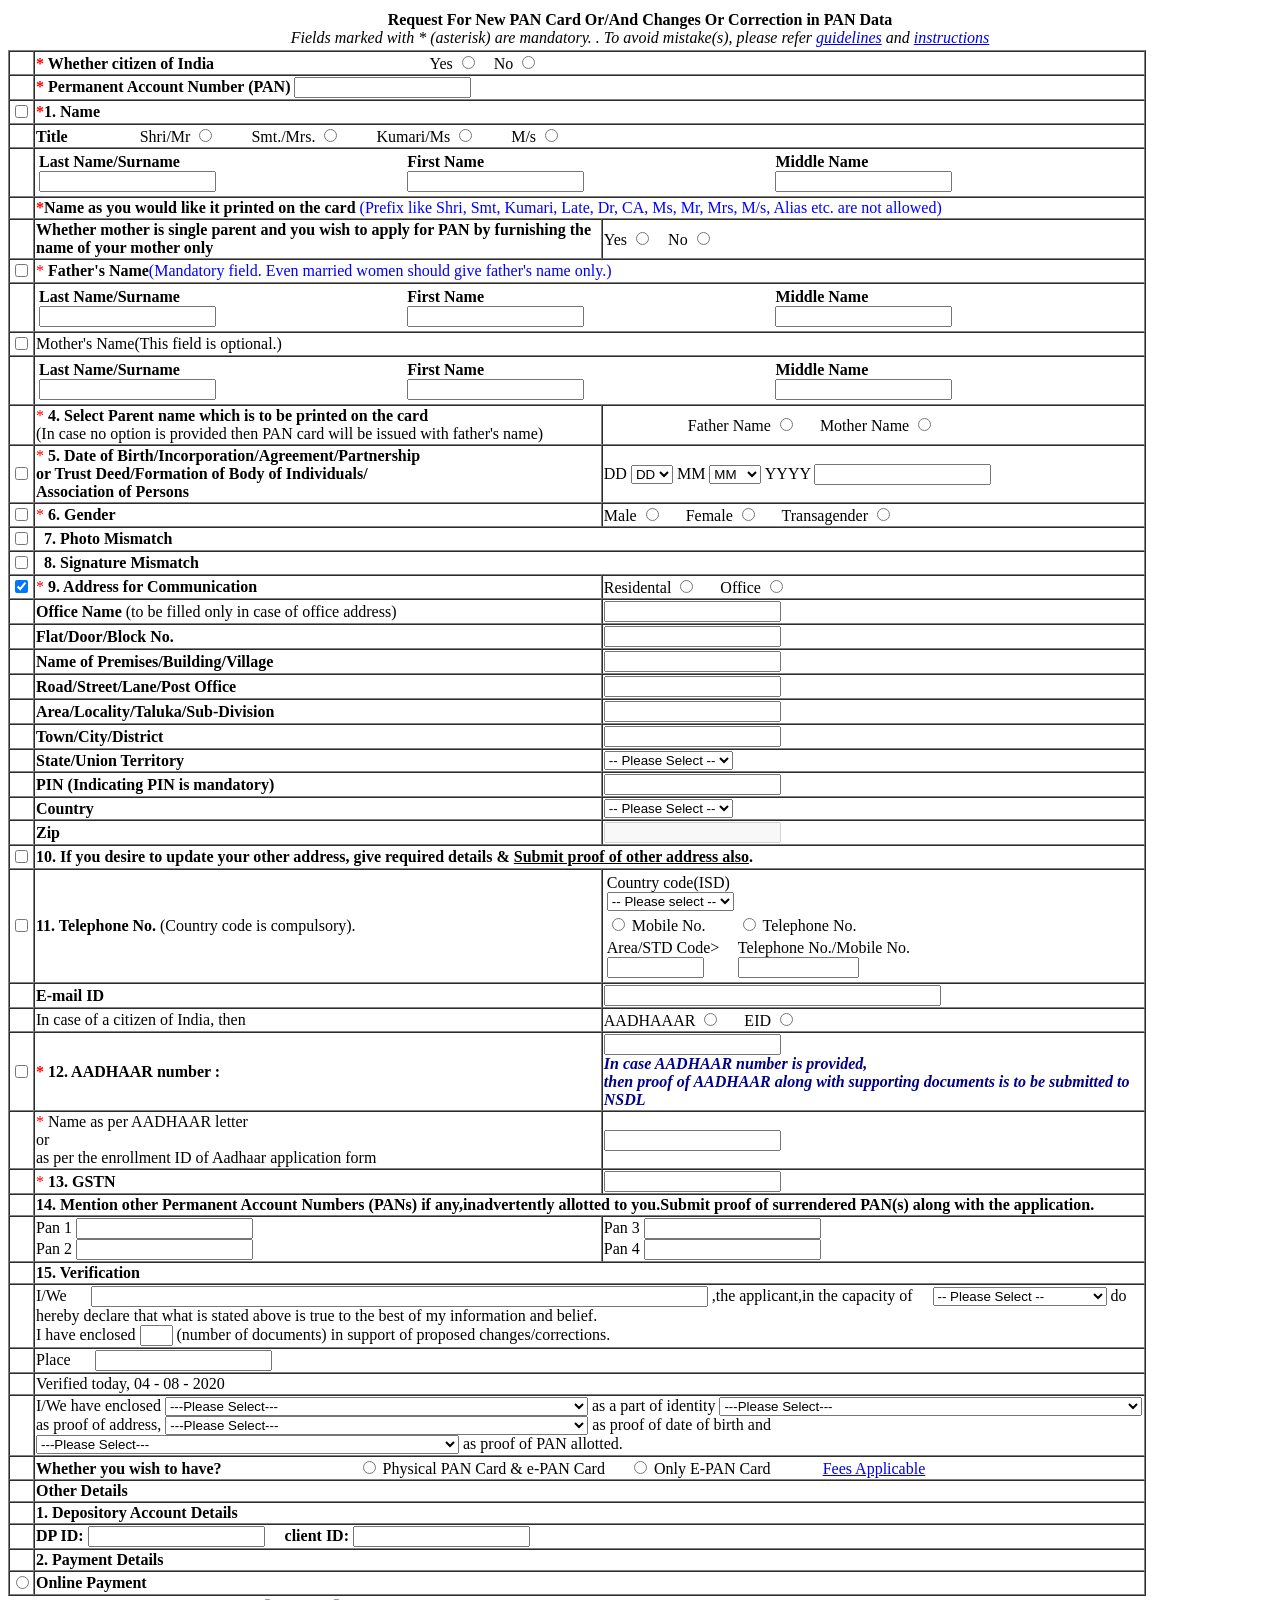
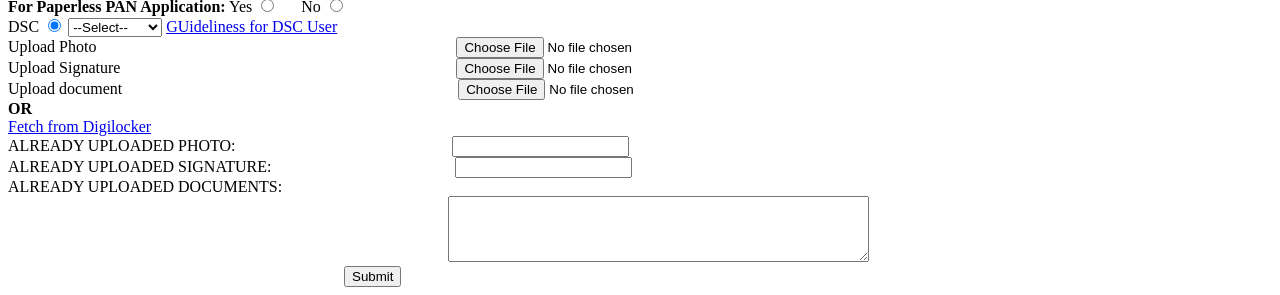
<file: Week3/Day1/Pan_Card.html>
<!DOCTYPE html>
<html>
<head>
    <title>Pan Card Task</title>
 
</head>
<body>
<table width = "100%">
    <tbody>
        <tr>
           <td align = "CENTER">
               <b>Request For New PAN Card Or/And Changes Or Correction in PAN Data</b><br>
                    <i>Fields marked with * (asterisk) are mandatory. . To avoid mistake(s), please refer <a href="#">guidelines</a> and <a href="#">instructions</a></i>
                </b>
           </td>
        </tr>
    </tbody>
</table>

    <form  >
        <table border="1" cellspacing="0" cellspacing="0" width=90%>
            <tbody>
                <tr>
                    <td>&nbsp;</td>
                    <td colspan="2">
                        <b> <font color="RED">*</font> Whether citizen of India</b>
                        &emsp;&emsp;&emsp;&emsp;&emsp;&emsp;&emsp;&emsp;&emsp;&emsp;&emsp;&emsp;&emsp;
                        <label for="india">Yes</label>
                        <input type="radio" name="citizen" id="india">&nbsp; &nbsp;
                        <label for="others">No</label> 
                        <input type="radio" name="citizen" id="others">
                </td>
                </tr>
                
                <tr>
                    <td>&nbsp;</td>
                    <td colspan="2">
                        <b><font color="RED">*</font> Permanent Account Number (PAN) </b>
                        <input type="text" value="" id="panNum">
                    </td>
                </tr>
                <tr>
                    <td><input type="checkbox" id="name-check"></td>
                    <td colspan="2"><b><font color="RED">*</font>1. Name</b></td>
                </tr>

                <tr>
                    <td>&nbsp;</td>
                    <td colspan="2"><b>Title</b> 
                    &emsp;&emsp;&emsp;&emsp;

                    <label for="MarriedMen">Shri/Mr</label>
                    <input type="radio" name="title" id="MarriedMen">&emsp;&emsp;
                        
                    <label for="MarriedWomen">Smt./Mrs.</label> 
                    <input type="radio" name="title" id="MarriedWomen">&emsp;&emsp;

                    <label for="Men">Kumari/Ms</label>
                    <input type="radio" name="title" id="Men">&emsp;&emsp;
                        
                    <label for="Women">M/s</label> 
                    <input type="radio" name="title" id="Women">
                    </td>
                </tr>
                <tr>
                    <td>&nbsp;</td>
                    <td colspan="2">
                      <table width="100%">
                      <tbody><tr>
                         <td><b>Last Name/Surname</b><br><input type="text" name="lname" ></td>
                         <td><b>First Name</b><br><input type="text" name="fname" ></td>
                         <td><b>Middle Name</b><br><input type="text" name="mname" ></td>
                      </tr>
                      </tbody></table>
                    </td>
                </tr>

                <tr>
                    <td>&nbsp;</td>
                    <td colspan="2"><b><font color="RED">*</font>Name as you would like it printed on the card</b> <font color='BLUE'>(Prefix like Shri, Smt, Kumari, Late, Dr, CA, Ms, Mr, Mrs, M/s, Alias etc. are not allowed)</font></td>
                </tr>

                <tr>
                    <td>&nbsp;</td>
                    <td width="50%"><b> Whether mother is single parent and you wish to apply for PAN by furnishing the name of  your mother only
                     </td>
                    <td> 
                        <label for="yes">Yes</label>
                            <input type="radio" name="singleParent" id="yes">&nbsp; &nbsp;
                            <label for="no">No</label> 
                            <input type="radio" name="singleParent" id="no">
                    </td>
                </tr>

                <tr>
                    <td><input type="checkbox" id="fname-check"></td>
                    <td colspan="2"><font color ="RED">*</font><b> Father's Name</b><font color='BLUE'>(Mandatory field. Even married women should give father's name only.)</font></td>
                </tr>
                <tr>
                    <td>&nbsp;</td>
                    <td colspan="2">
                        <table width="100%">
                        <tbody><tr>
                           <td><b>Last Name/Surname</b><br><input type="text" name="lname" ></td>
                           <td><b>First Name</b><br><input type="text" name="fname" ></td>
                           <td><b>Middle Name</b><br><input type="text" name="mname" ></td>
                        </tr>
                        </tbody></table>
                    </td>
                </tr>

                <tr>
                    <td><input type="checkbox" id="mname-check"></td>
                        <td colspan="2">Mother's Name(This field is optional.)</td>
                </tr>
                <tr>
                    <td>&nbsp;</td>
                    <td colspan="2">
                        <table width="100%">
                        <tbody><tr>
                           <td><b>Last Name/Surname</b><br><input type="text" name="lname" ></td>
                           <td><b>First Name</b><br><input type="text" name="fname" ></td>
                           <td><b>Middle Name</b><br><input type="text" name="mname" ></td>
                        </tr>
                        </tbody></table>
                      </td>
  
                </tr>

                <tr>
                    <td>&nbsp;</td>
                    <td width="50%"> 
                        <font color ="RED">*</font><b> 4. Select Parent name which is to be printed on the card</b><br>
                        (In case no option is provided then PAN card will be issued with father's name)
                            
                        </td>
                        <td>
                            &emsp;&emsp;&emsp;&emsp;&emsp;
                            <label for="father-name">Father Name</label>
                            <input type="radio" name="fm-name" id="father-name">
                            &nbsp;&nbsp;&nbsp;&nbsp;
                            <label for="mother-name">Mother Name</label>
                            <input type="radio" name="fm-name" id="mother-name">
                        </td>
                </tr>   

                <tr>
                    <td><input type="checkbox" id="dob-check"></td>
                    <td width="50%"><font color ="RED">*</font><b> 5. Date of Birth/Incorporation/Agreement/Partnership<br>
                        or Trust Deed/Formation of Body of Individuals/<br>
                        Association of Persons
                
                    </td>
                    <td >
                
                            <font>DD</font>
                            <select name="date" id="date">
                                <option value="">DD</option>
                                <option value="">1</option>
                                <option value="">2</option>
                                <option value="">3</option>
                                <option value="">4</option>
                                <option value="">5</option>
                                <option value="">6</option>
                                <option value="">7</option>
                                <option value="">8</option>
                                <option value="">9</option>
                                <option value="">11</option>
                                <option value="">12</option>
                                <option value="">13</option>
                                <option value="">14</option>
                                <option value="">15</option>
                                <option value="">16</option>
                                <option value="">17</option>
                                <option value="">18</option>
                                <option value="">19</option>
                                <option value="">20</option>
                                <option value="">21</option>
                                <option value="">22</option>
                                <option value="">23</option>
                                <option value="">24</option>
                                <option value="">25</option>
                                <option value="">26</option>
                                <option value="">27</option>
                                <option value="">28</option>
                                <option value="">29</option>
                                <option value="">30</option>
                                <option value="">31</option>
                             
                            </select>
    
                            <font>MM</font>
                            <select name="month" id="month">
                                <option value="">MM</option>
                                <option value="">JAN</option>
                                <option value="">FEB</option>
                                <option value="">MAR</option>
                                <option value="">APR</option>
                                <option value="">MAY</option>
                                <option value="">JUN</option>
                                <option value="">JLY</option>
                                <option value="">AUG</option>
                                <option value="">SEP</option>
                                <option value="">OCT</option>
                                <option value="">NOV</option>
                                <option value="">DEC</option>
                            </select>
                        
                            <font>YYYY</font>
                            <input type="text">
                        
                    </td>
                </tr>

                <tr>
                    <td><input type="checkbox" id="gender-check"></td>
                    <td>
                        <font color ="RED">*</font><b> 6. Gender</b>
                            
                        </td>
                        <td>
                            <label for="male">Male</label>
                            <input type="radio" name="gender" id="male">
                            &nbsp;&nbsp;&nbsp;&nbsp;
                            <label for="female">Female</label>
                            <input type="radio" name="gender" id="female">
                            &nbsp;&nbsp;&nbsp;&nbsp;
                            <label for="trans">Transagender</label>
                            <input type="radio" name="gender" id="trans">
                        </td>
                </tr>

                <tr>
                    <td><input type="checkbox" id="photo-check"></td>
                    <td colspan="2">
                        <b>&nbsp; 7. Photo Mismatch</b>
                    </td>
                </tr>
                <tr>
                    <td><input type="checkbox" id="sign-check"></td>
                    <td colspan="2">
                        <b>&nbsp; 8. Signature Mismatch</b>
                    </td>
                </tr>
                <tr>
                    <td><input type="checkbox" id="sign-check" checked></td>
                    <td>
                        <font color ="RED">*</font><b> 9. Address for Communication</b>
                           
                    </td>
                    <td>
                        <label for="male">Residental</label>
                        <input type="radio" name="addres" id="res">
                        &nbsp;&nbsp;&nbsp;&nbsp;
                        <label for="female">Office</label>
                        <input type="radio" name="addres" id="off">
                    </td>
                </tr>
                <tr>
                    <td>&nbsp;</td>
                    <td>
                        <b>Office Name</b> (to be filled only in case of office address)
                        </td>
                    <td><input type="text"></td>
                </tr>
                <tr>
                    <td>&nbsp;</td>
                    <td>
                        <b>Flat/Door/Block No.</b>
                        
                    </td>
                    <td>
                        <input type="text">
                    </td>
                </tr>
                <tr>
                    <td>&nbsp;</td>
                    <td>
                        <b>Name of Premises/Building/Village</b>
                        
                    </td>
                    <td>
                        <input type="text">
                    </td>
                </tr>   
                <tr>
                    <td>&nbsp;</td>
                    <td>
                        <b>Road/Street/Lane/Post Office</b>
                    </td>
                    <td>
                        <input type="text">
                    </td>
                </tr>
                <tr>
                    <td>&nbsp;</td>
                    <td>
                        <b>Area/Locality/Taluka/Sub-Division</b>
                       
                    </td>
                    <td>
                        <input type="text">
                    </td>
                </tr>
                <tr>
                    <td>&nbsp;</td>
                    <td>
                        <b>Town/City/District</b>
                        
                    </td>
                    <td>
                        <input type="text">
                    </td>
                </tr>

                <tr>
                    <td>&nbsp;</td>
                    <td>
                        <b>State/Union Territory</b>
                        
                    </td>
                    <td>
                        <select>
                            <option value="">-- Please Select --</option>
                            <option value="tn">Tn</option>
                            <option value="other">Others</option>
                        </select>
                    </td>
                </tr>

                <tr>
                    <td>&nbsp;</td>
                    <td>
                        <b>PIN (Indicating PIN is mandatory)</b>
        
                    </td>
                    <td>
                        <input type="text">
                    </td>
                </tr>

                <tr>
                    <td>&nbsp;</td>
                    <td>
                        <b>Country</b> 
                    </td>
                    <td>
                        <select>
                            <option value="">-- Please Select --</option>
                            <option value="in">India</option>
                            <option value="other">Others</option>
                        </select>
                    </td>
                </tr>

                <tr>
                    <td>&nbsp;</td>
                    <td>
                        <b>Zip</b>
                    </td>
                    <td>
                        <input type="text" disabled>
                    </td>
                </tr>

                <tr>
                    <td>
                       <input type="checkbox">
                    </td>
                    <td colspan="2">
                       <b> 10. If you desire to update your other address, give required details &amp; </b> <b> <u> Submit proof of other
                       address also</u>.
                    </b></td>
                  </tr>
                  <tr>
                    <td>
                       <input type="checkbox">
                    </td>
                    <td>
                       <b>11. Telephone No.</b>
                        (Country code is compulsory)</u>.
                    </td>
                    <td>
                        <table>
                            <tbody>
                                <tr>
                                    <td>
                                        Country code(ISD) <br>
                                        <select name="ph" id="TelNum">
                                            <option value="">-- Please select --</option>
                                            <option value="in">India (91)</option>
                                            <option value="others">Others (61)</option>
                                        </select>
                                    </td>
                                </tr>
                                <tr>
                                    <td>
                                        <input type="RADIO" name="number" id="phnum" value="M"> Mobile No.
                                    </td>
                                        
                                    <td colspan="1">
                                        <input type="RADIO" name="number" id="telnum" value="T"> Telephone No.
                                    </td>
                                </tr>
                                <tr>
                                    <td>
                                        Area/STD Code><br>
                                        <input type="text" name="STD" value="" id="telnum1" size="10" maxlength="7">
                                       </td>
                                       <td>
                                       Telephone No./Mobile No.<br>
                                        <input type="text" name="NUM" value="" id="pantelnum2" size="13" maxlength="13">
                                        </td>
                                </tr>
                            </tbody>
                        </table>
                    </td>
                  </tr>
                  <tr>
                    <td>&nbsp;</td>
                    <td><b> E-mail ID</b>
                    </td>
                    <td>
                        <input type="text" name="PAN_EMAIL" value="" size="40" maxlength="40">
                    </td>
                  </tr>

                  <tr>
                    <td>&nbsp;</td>
                    <td>
                        In case of a citizen of India, then      
                    </td>
                    <td>
                        <label for="AADHAAAR">AADHAAAR</label>
                            <input type="radio" name="addres" id="AADHAAAR">
                            &nbsp;&nbsp;&nbsp;&nbsp;
                            <label for="EID">EID</label>
                            <input type="radio" name="addres" id="EID   ">
                    </td>
                </tr>

                <tr id="AADHAR">
                   
                    <td><input type="checkbox" id="aadhar-check"></td>
                    <td> <b><font color="RED">*</font> 12. AADHAAR number : </b></td>
                      <td>
                        <input type="text" id="aadh-num">
                        <input type="hidden"> <br>
                        <i><b><font color="#00008B">In case AADHAAR number is provided, <br>then proof of AADHAAR along with supporting documents is to be submitted to NSDL</font></b></i>
                     </td>  
                </tr>
                 <tr>
                 <td> </td>
                   <td><font color="RED">*</font> Name as per AADHAAR letter <br>or <br>as per the enrollment ID of Aadhaar application form
                   </td>
                   <td>
                    <input type="text" id="aad">
                   </td>
                 </tr>
                 
        
                 
                 
                 <tr>
                   <td>&nbsp;</td>
                   <td><font color="RED">*</font> <b>13. GSTN</b>
                    &emsp;&emsp;&emsp;&emsp;&emsp;&emsp;&emsp;&emsp;&emsp;&emsp;&emsp;&emsp;&emsp;&emsp;&emsp;&emsp;&emsp;&emsp;&emsp;&emsp;
                    </td>
                    <td>
                        <input type="text" name="GSTN" value="">
                    </td>
                 </tr>
                 
                 <tr>
                    <td>&nbsp;</td>
                    <td colspan="2"><b>14.  Mention other Permanent Account Numbers (PANs) if any,inadvertently allotted to you.<a>Submit proof of surrendered PAN(s) along with the application.</a> </b></td>
                </tr>
                <tr>
                    <td>&nbsp;</td>
                    <td>
                        <label for="pan1">Pan 1</label>
                        <input type="text" name="pan1" value=""><br>

                        <label for="pan2">Pan 2</label>
                        <input type="text" name="pan2" value=""><br>
                    </td>
                    <td>
                        <label for="pan3">Pan 3</label>
                        <input type="text" name="pan3" value=""><br>
                        
                        <label for="pan4">Pan 4</label>
                        <input type="text" name="pan4" value=""><br>
                    </td>
                </tr>
                
                <tr>
                    <td>&nbsp;</td>
                    <td colspan="2"><b> 15. Verification </b></td>
                 </tr>
                 
                 <tr>
                     <td>&nbsp;</td>
                     <td colspan="2" valign="TOP">I/We 
                     &emsp;
                     <input type="text" name="PAN_VERIFY_NAME" value="" size="75" maxlength="75" onchange="document.getElementById('dsc1').value=this.value" onload="document.getElementById('dsc1').value=this.value"> 
                     ,the applicant,in the capacity of
                     &nbsp;&nbsp;&nbsp;
                     <select name="PAN_VERIFY_CAPACITY">
                              <option value="">-- Please Select --
                              </option><option value="01"> Himself/herself
                              </option><option value="07"> Representative Assessee
                         </option></select>
                     do hereby declare that what is stated above is true to the best of my information and belief. <br>
                     I have enclosed <input type="text" name="PAN_NOCOPY" value="" size="2" maxlength="2">
                     (number of documents) in support of proposed changes/corrections.
                   </td>
                 </tr>
    
                 <tr>
                    <td>&nbsp;</td>
                    <td colspan="2">Place
                      &nbsp;&nbsp;&nbsp;&nbsp;
                      <input type="text" name="Place" value="">
                    </td>
                   </tr>
                  
                   <tr>
                    <td>&nbsp;</td>
                    <td colspan="2">
                      Verified today, 04 - 08 - 2020
                    </td>
                  </tr>
                
                <tr>
                    <td>&nbsp;</td>
                    <td colspan="2">
                        I/We have enclosed   
                        <select name="name">
                            <option value="">---Please Select---</option><option value="9" title="Copy of passport">Copy of passport</option><option value="36" title="Copy of Person of Indian Origin card issued by Government of India">Copy of Person of Indian Origin card issued by Government of India</option>
                        </select>
                        as a part of identity
                        <select name="name">
                            <option value="">---Please Select---</option><option value="9" title="Copy of passport">Copy of passport</option><option value="36" title="Copy of Person of Indian Origin card issued by Government of India">Copy of Person of Indian Origin card issued by Government of India</option>
                        </select>
                        as proof of address,
                        <select name="name">
                            <option value="">---Please Select---</option><option value="9" title="Copy of passport">Copy of passport</option><option value="36" title="Copy of Person of Indian Origin card issued by Government of India">Copy of Person of Indian Origin card issued by Government of India</option>
                        </select>
                        as proof of date of birth and
                        <select name="name">
                            <option value="">---Please Select---</option><option value="9" title="Copy of passport">Copy of passport</option><option value="36" title="Copy of Person of Indian Origin card issued by Government of India">Copy of Person of Indian Origin card issued by Government of India</option>
                        </select>
                         as proof of PAN allotted.
                    </td>
                </tr>
 
                <tr>
                    <td>&nbsp;</td>
                    <td colspan="2">
                        <b> Whether you wish to have? </b>
                        &emsp;&emsp;&emsp;&emsp;&emsp;&emsp;&emsp;&emsp;
                        <input type="radio" name="card" id="both">    
                        <label for="both">Physical PAN Card & e-PAN Card</label>
                            &nbsp;&nbsp;&nbsp;&nbsp;
                            <input type="radio" name="card" id="e-pan">
                            <label for="e-pan">Only E-PAN Card</label>
                            &emsp;&emsp;&emsp;<a href="#">Fees Applicable</a>
                    </td>
                </tr>

                <tr>
                    <td>&nbsp;</td>
                    <td colspan="2">
                        <b> Other Details </b>
                    </td>
                </tr>

                <tr>
                    <td>&nbsp;</td>
                    <td colspan="2">
                        <b>1. Depository Account Details</b>
                    </td>
                </tr>

                <tr>
                    <td>&nbsp;</td>
                    <td colspan="2">
                        <b> DP ID:</b>
                        <input type="text" id="DP"> &nbsp;&nbsp;&nbsp;
                        <b> client ID:</b>
                        <input type="text" id="client">
                    </td>
                </tr>

                <tr>
                    <td>&nbsp;</td>
                    <td colspan="2">
                        <b> 2. Payment Details </b>
                    </td>
                </tr>

                <tr>
                    <td><input type="radio" id="paymnet"></td>
                    <td colspan="2">
                        <b> Online Payment </b>
                    </td>
                </tr>
            </tbody>
        </table>
        <b>For Paperless PAN Application:</b>
            <label for="paperless">Yes</label>
            <input type="radio" name="isPaper" id="yes">
            &nbsp;&nbsp;&nbsp;&nbsp;
            <label for="paper">No</label>
            <input type="radio" name="isPaper" id="no">
            <br>
            <label for="dsc">DSC</label>
            <input type="radio" name="isPaper" id="dsc" checked>
            <select>
                <option value="select">--Select--</option>
                 <option value="MINOR">Minor</option>
                 <option value="lu">Lunatic/Idiot</option>
                 <option value="self">Self</option>
            </select>
            <a href="#">GUideliness for DSC User</a>
            
            <br>
            <label for="photo">Upload Photo</label>
            &emsp;&emsp;&emsp;&emsp;&emsp;&emsp;&emsp;&emsp;&emsp;&emsp;&emsp;&emsp;&emsp;&emsp;&emsp;&emsp;&emsp;&emsp;&emsp;&emsp;&emsp;&emsp;
            <input type="file" id="photo">
            
            <br>
            <label for="sign">Upload Signature</label>
            &nbsp;&nbsp;&emsp;&emsp;&emsp;&emsp;&emsp;&emsp;&emsp;&emsp;&emsp;&emsp;&emsp;&emsp;&emsp;&emsp;&emsp;&emsp;&emsp;&emsp;&emsp;&emsp;
            <input type="file" id="sign">

            <br>
            <label for="document">Upload document</label>
            &nbsp;&nbsp;&emsp;&emsp;&emsp;&emsp;&emsp;&emsp;&emsp;&emsp;&emsp;&emsp;&emsp;&emsp;&emsp;&emsp;&emsp;&emsp;&emsp;&emsp;&emsp;&emsp;
            <input type="file" id="document">
            <br>
            <b>OR</b>
            <br>
            <a href="#">Fetch from Digilocker</a>
            
            <br>
            <label for="photo-send">ALREADY UPLOADED PHOTO:</label>
            &emsp;&emsp;&emsp;&emsp;&emsp;&emsp;&emsp;&emsp;&emsp;&emsp;&emsp;&emsp;&emsp;
            <input type="text" id="photo-send">
            
            <br>
            <label for="sign-send">ALREADY UPLOADED SIGNATURE:</label>
            &emsp;&emsp;&emsp;&emsp;&emsp;&emsp;&emsp;&emsp;&emsp;&emsp;&emsp;
            <input type="text" id="sign-send">
            
            <br>
            <label for="document-send">ALREADY UPLOADED DOCUMENTS:</label><br>
            &emsp;&emsp;&emsp;&emsp;&emsp;&emsp;&emsp; &emsp;&emsp;&emsp;&emsp;&emsp;&emsp;&emsp;&emsp;&emsp;&emsp;&emsp;&emsp;&emsp;&emsp;&emsp;&emsp;&emsp;&emsp;&emsp;&emsp;
            <textarea rows="4" cols="50" value=""></textarea><br>
            &emsp;&emsp;&emsp;&emsp;&emsp;&emsp;&emsp;&emsp;&emsp;&emsp;&emsp;&emsp;&emsp;&emsp;&emsp;&emsp;&emsp;&emsp;&emsp;&emsp;&emsp;<input  type="submit">
            
        </form>

</body>
</html>
</file>
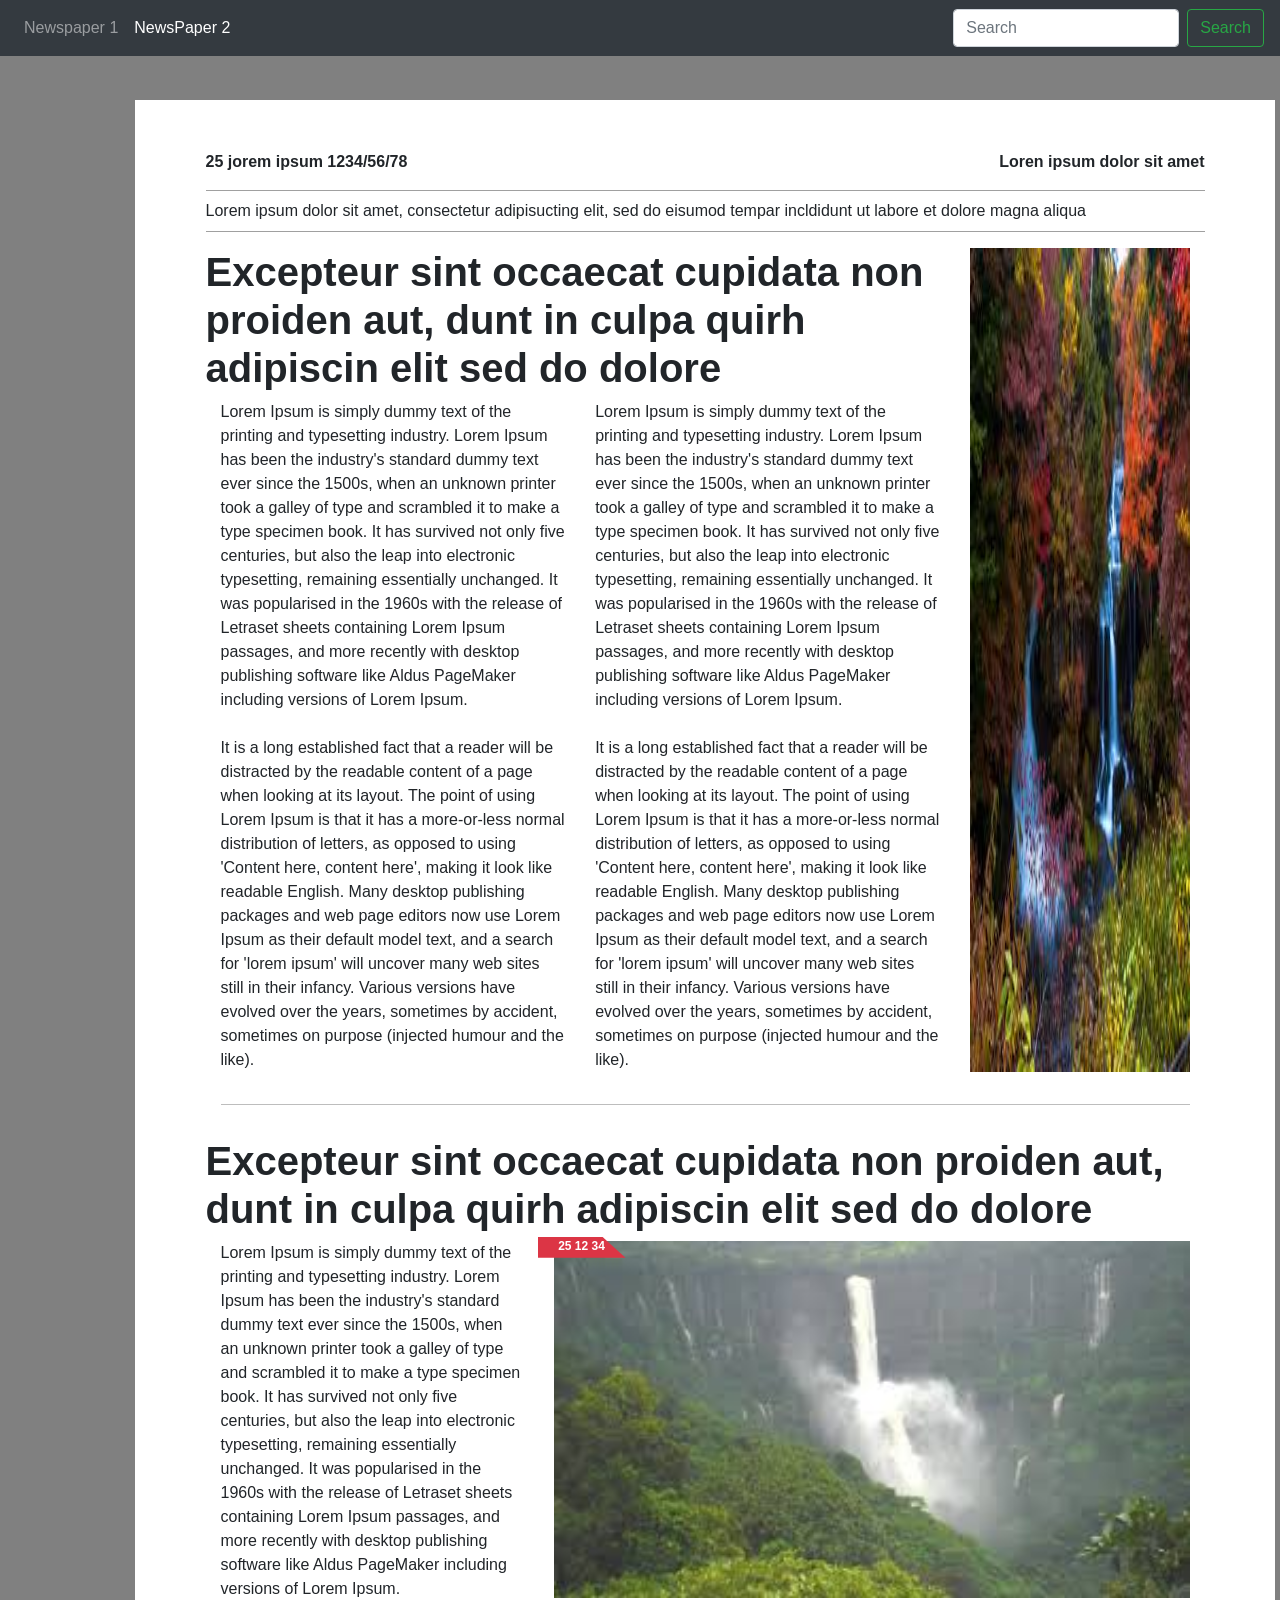
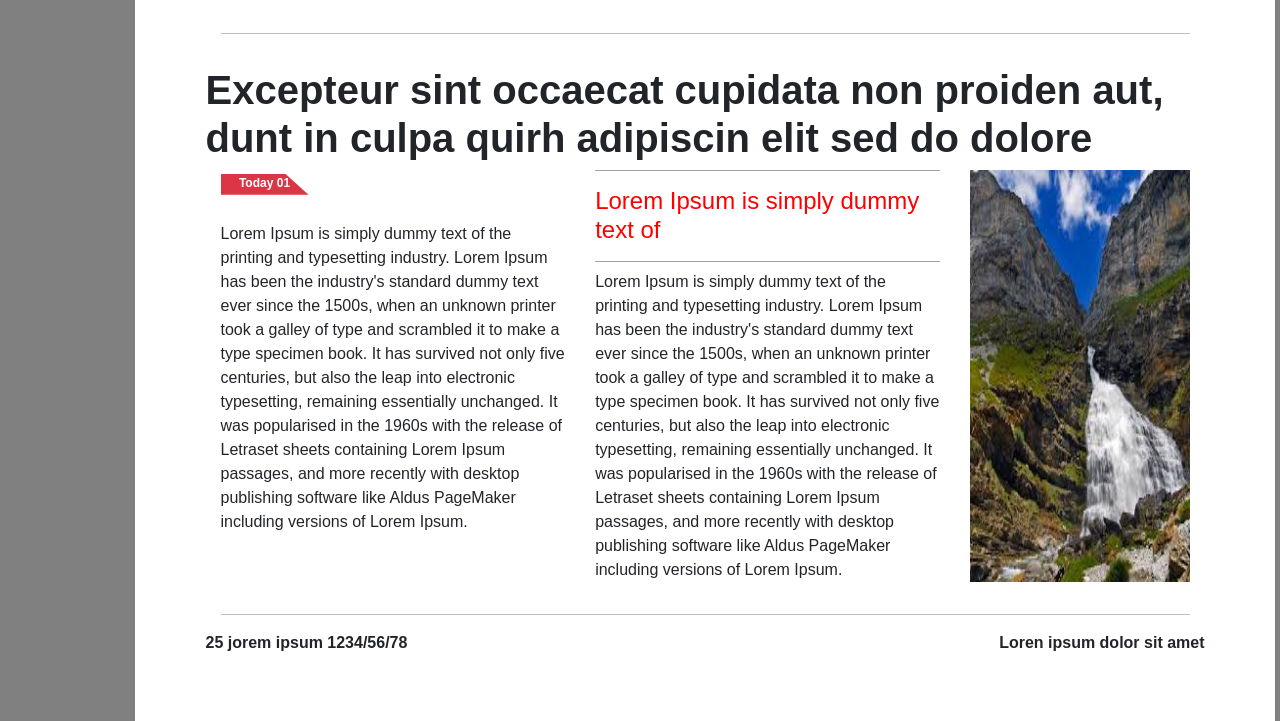
<file: week4/day1/NewsPaperTask/task1.html>
<!DOCTYPE html>
<html lang="en">
<head>
  <title>NewsPaper</title>
  <meta charset="utf-8">
  <meta name="viewport" content="width=device-width, initial-scale=1">
  <link rel="stylesheet" href="https://stackpath.bootstrapcdn.com/bootstrap/4.5.1/css/bootstrap.min.css">
  <link rel="stylesheet" href="style.css">

<style>
  .bdr{
border-top:1px solid #808080bf;
border-bottom:1px solid #808080bf;
}
.bg{
background:#808080bf;
}
hr {
    margin-top: 1rem;
    margin-bottom: 1rem;
    border: 0;
    border-top: 1px solid rgb(0 0 0 / 26%);
    
}
.ht{
color: red;

}


.badge-danger {
    color: #fff;
    background-color: #dc3545;
    height: 21px;
    width: 72px;
	
}
.img-3
{
	height: 100%;
}
.img-2
{
width: 100%
}
.img-1{
	height: 100%;
}

</style>
</head>
<body style="background-color: grey;">
  <header>
    <nav class="navbar navbar-expand-md navbar-dark fixed-top bg-dark">
     
      <button class="navbar-toggler" type="button" data-toggle="collapse" data-target="#navbarCollapse" aria-controls="navbarCollapse" aria-expanded="false" aria-label="Toggle navigation">
        <span class="navbar-toggler-icon"></span>
      </button>
      <div class="collapse navbar-collapse" id="navbarCollapse">
        <ul class="navbar-nav mr-auto">
          <li class="nav-item">
            <a class="nav-link" href="index.html">Newspaper 1 <span class="sr-only">(current)</span></a>
          </li>
          <li class="nav-item active">
            <a class="nav-link" href="task1.html">NewsPaper 2</a>
          </li>
        </ul>
        <form class="form-inline mt-2 mt-md-0">
          <input class="form-control mr-sm-2" type="text" placeholder="Search" aria-label="Search">
          <button class="btn btn-outline-success my-2 my-sm-0" type="submit">Search</button>
        </form>
      </div>
    </nav>
</header>

  
<div class="container outermost">
	<div class="container innerbox">
		  <div class="row">
			<p class="w-100"><b>25 jorem ipsum 1234/56/78</b><b class="float-right"> Loren ipsum dolor sit amet</b></p>
		  </div>
		  <div class="row py-2 bdr">
		  Lorem ipsum dolor sit amet, consectetur adipisucting elit, sed do eisumod tempar incldidunt ut labore et dolore magna aliqua
		  </div>
    <div class="row py-3">
		  <div class="col-md-9">
				  <div class="row">
				  <h1><b>Excepteur sint occaecat cupidata non proiden aut, dunt in culpa quirh adipiscin elit sed do dolore</b></h1>
					<div class="col-md-6">
						Lorem Ipsum is simply dummy text of the printing and typesetting industry. Lorem Ipsum has been the industry's standard dummy text ever since the 1500s, when an unknown printer took a galley of type and scrambled it to make a type specimen book. It has survived not only five centuries, but also the leap into electronic typesetting, remaining essentially unchanged. It was popularised in the 1960s with the release of Letraset sheets containing Lorem Ipsum passages, and more recently with desktop publishing software like Aldus PageMaker including versions of Lorem Ipsum.<br>
						<br>It is a long established fact that a reader will be distracted by the readable content of a page when looking at its layout. The point of using Lorem Ipsum is that it has a more-or-less normal distribution of letters, as opposed to using 'Content here, content here', making it look like readable English. Many desktop publishing packages and web page editors now use Lorem Ipsum as their default model text, and a search for 'lorem ipsum' will uncover many web sites still in their infancy. Various versions have evolved over the years, sometimes by accident, sometimes on purpose (injected humour and the like).
					</div>
					<div class="col-md-6">
							Lorem Ipsum is simply dummy text of the printing and typesetting industry. Lorem Ipsum has been the industry's standard dummy text ever since the 1500s, when an unknown printer took a galley of type and scrambled it to make a type specimen book. It has survived not only five centuries, but also the leap into electronic typesetting, remaining essentially unchanged. It was popularised in the 1960s with the release of Letraset sheets containing Lorem Ipsum passages, and more recently with desktop publishing software like Aldus PageMaker including versions of Lorem Ipsum.<br>
						<br>It is a long established fact that a reader will be distracted by the readable content of a page when looking at its layout. The point of using Lorem Ipsum is that it has a more-or-less normal distribution of letters, as opposed to using 'Content here, content here', making it look like readable English. Many desktop publishing packages and web page editors now use Lorem Ipsum as their default model text, and a search for 'lorem ipsum' will uncover many web sites still in their infancy. Various versions have evolved over the years, sometimes by accident, sometimes on purpose (injected humour and the like).
					</div>
				  </div>
		  </div>
		   <div class="col-md-3 ">
			<img src="image5.jpg" class="img-fluid img-1">
		  </div>
	</div>
<hr>
	<div class="row py-3">
	<h1><b>Excepteur sint occaecat cupidata non proiden aut, dunt in culpa quirh adipiscin elit sed do dolore</b></h1>
		<div class="col-md-4">
		Lorem Ipsum is simply dummy text of the printing and typesetting industry. Lorem Ipsum has been the industry's standard dummy text ever since the 1500s, when an unknown printer took a galley of type and scrambled it to make a type specimen book. It has survived not only five centuries, but also the leap into electronic typesetting, remaining essentially unchanged. It was popularised in the 1960s with the release of Letraset sheets containing Lorem Ipsum passages, and more recently with desktop publishing software like Aldus PageMaker including versions of Lorem Ipsum.
		</div>
		<div class="col-md-8 ">
		<h2 class="badge badge-danger " style="position: absolute;left: -1px;top: -4px;height: 40px;clip-path: polygon(0 0, 74% 0, 100% 52%, 0 52%);border-radius: 0px; width: 88px;">25 12 34 </h2>
		<img src="image6.jpg" class="img-fluid img-2" >
		</div>
	</div>
<hr>
	<div class="row py-3">
	<h1 ><b>Excepteur sint occaecat cupidata non proiden aut, dunt in culpa quirh adipiscin elit sed do dolore</b></h1>
		<div class="col-md-9">
		<div class="row">
			<div class="col-md-6">
			<h2 class="badge badge-danger "style="height: 40px;clip-path: polygon(0 0, 74% 0, 100% 52%, 0 52%);border-radius: 0px; width: 88px;">Today 01</h2><br>
				Lorem Ipsum is simply dummy text of the printing and typesetting industry. Lorem Ipsum has been the industry's standard dummy text ever since the 1500s, when an unknown printer took a galley of type and scrambled it to make a type specimen book. It has survived not only five centuries, but also the leap into electronic typesetting, remaining essentially unchanged. It was popularised in the 1960s with the release of Letraset sheets containing Lorem Ipsum passages, and more recently with desktop publishing software like Aldus PageMaker including versions of Lorem Ipsum.
			</div>
			<div class="col-md-6">
			<h4 class="ht bdr py-3" >Lorem Ipsum is simply dummy text of</h4>
				Lorem Ipsum is simply dummy text of the printing and typesetting industry. Lorem Ipsum has been the industry's standard dummy text ever since the 1500s, when an unknown printer took a galley of type and scrambled it to make a type specimen book. It has survived not only five centuries, but also the leap into electronic typesetting, remaining essentially unchanged. It was popularised in the 1960s with the release of Letraset sheets containing Lorem Ipsum passages, and more recently with desktop publishing software like Aldus PageMaker including versions of Lorem Ipsum.
			</div>
		</div>
		</div>
			<div class="col-md-3 ">
				<img src="image7.jpg" class="img-fluid img-3">
			</div>
		</div>
		<hr>	
		<div class="row">
			<p class="w-100"><b>25 jorem ipsum 1234/56/78</b><b class="float-right"> Loren ipsum dolor sit amet</b></p>
		</div>
	</div>
</div>
</body>
</html>
</file>
<file: week4/day1/NewsPaperTask/style.css>
.outermost {
    position: absolute;
    margin-top: 100px;
    margin-left: 135px;
    background-color: white;
}
.innerbox {
    width:90%;
    margin-top: 50px;
    margin-bottom: 50px;
    height:auto;
}
.banner {
    position: relative;
    top: auto;
    background-color: maroon;
    color: white;
    width: 70px;
}
.article1 {
    display: block;
    width: 100%;
    height: auto;
}
.bdr{
    border-top:1px solid #808080bf;
    border-bottom:1px solid #808080bf;
}
.header-center {
    position: relative;
    left: 170px;
}
hr {
    margin-top: 1rem;
    margin-bottom: 1rem;
    border: 0;
    border-top: 2px solid black;
    
}
.border-div {
    border:2px solid black;
    padding-right: 4px;
}
.article-img {
    position: relative;
    right: 10px;
}
</file>
